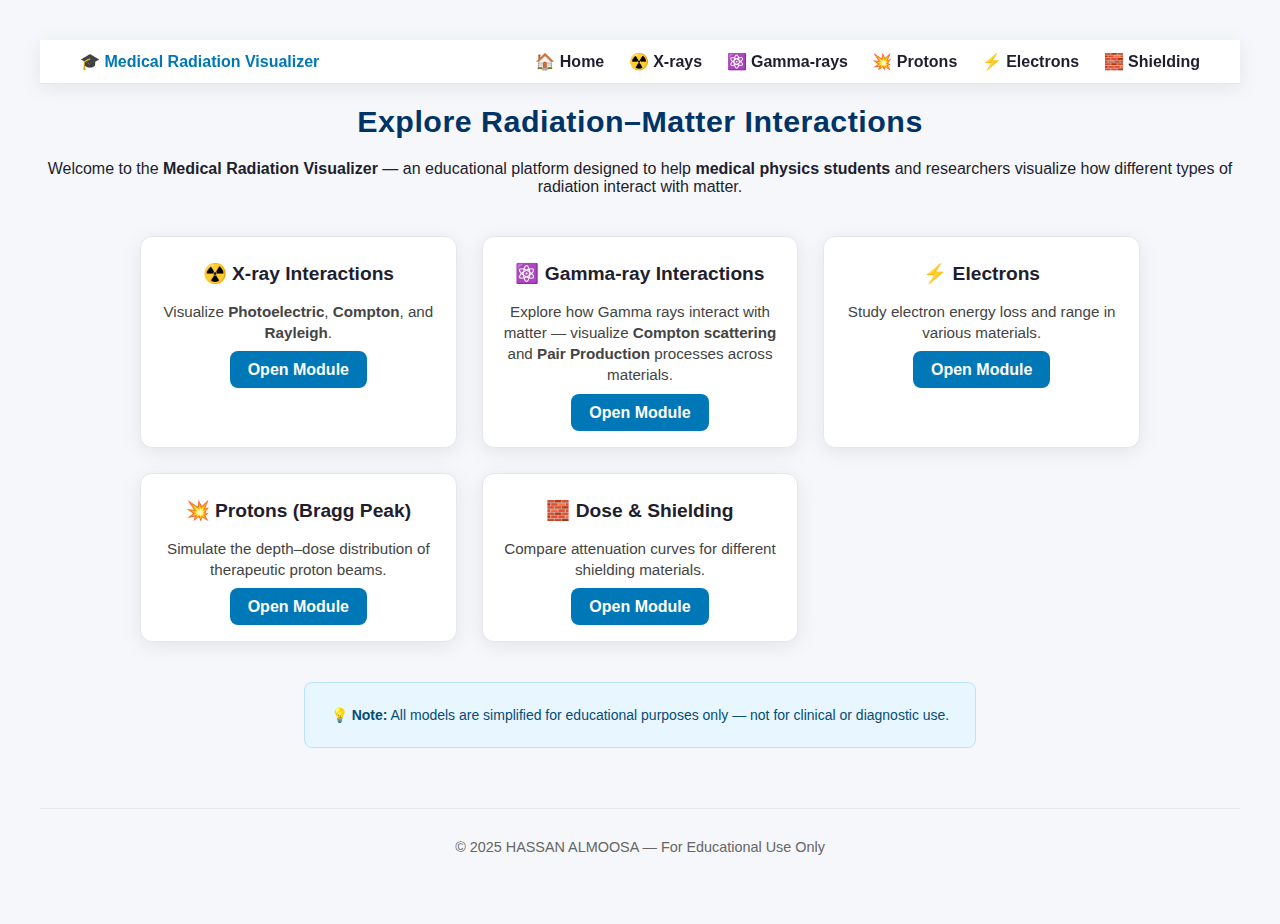
<file: templates/index.html>
<!DOCTYPE html>
<html lang="en">
<head>
  <meta charset="UTF-8" />
  <meta name="viewport" content="width=device-width, initial-scale=1.0" />
  <title>🎓 Medical Radiation Visualizer</title>
  <link rel="stylesheet" href="/static/css/style.css" />
</head>

<body>
  <!-- 🌐 Navigation Bar -->
  <nav class="navbar">
    <div class="nav-left">
      <a href="/" class="brand">🎓 Medical Radiation Visualizer</a>
    </div>
    <div class="nav-right">
      <a href="/">🏠 Home</a>
      <a href="/xray">☢️ X-rays</a>
      <a href="/gamma">⚛️ Gamma-rays</a>
      <a href="/proton">💥 Protons</a>
      <a href="/electron">⚡ Electrons</a>
      <a href="/shielding">🧱 Shielding</a>
    </div>
  </nav>

  <!-- 🧠 Main Content -->
  <main class="main-content">
    <section class="intro">
      <h1>Explore Radiation–Matter Interactions</h1>
      <p>
        Welcome to the <b>Medical Radiation Visualizer</b> — an educational platform
        designed to help <b>medical physics students</b> and researchers visualize
        how different types of radiation interact with matter.
      </p>
    </section>

    <!-- 🧩 Module Selection -->
    <section class="modules">
      <div class="module-card">
        <h2>☢️ X-ray Interactions</h2>
        <p>Visualize <b>Photoelectric</b>, <b>Compton</b>, and <b>Rayleigh</b>.</p>
        <a href="/xray" class="btn">Open Module</a>
      </div>
      <div class="module-card">
        <h2>⚛️ Gamma-ray Interactions</h2>
        <p>Explore how Gamma rays interact with matter — visualize <b>Compton scattering</b> and <b>Pair Production</b> processes across materials.</p>
        <a href="/gamma" class="btn">Open Module</a>
      </div>
      <div class="module-card">
        <h2>⚡ Electrons</h2>
        <p>Study electron energy loss and range in various materials.</p>
        <a href="/electron" class="btn">Open Module</a>
      </div>

      <div class="module-card">
        <h2>💥 Protons (Bragg Peak)</h2>
        <p>Simulate the depth–dose distribution of therapeutic proton beams.</p>
        <a href="/proton" class="btn">Open Module</a>
      </div>

      <div class="module-card">
        <h2>🧱 Dose & Shielding</h2>
        <p>Compare attenuation curves for different shielding materials.</p>
        <a href="/shielding" class="btn">Open Module</a>
      </div>
    </section>

    <!-- 💡 Educational Note -->
    <section class="note">
      <p>
        💡 <b>Note:</b> All models are simplified for educational purposes only — not for clinical or diagnostic use.
      </p>
    </section>
  </main>

  <!-- 📘 Footer -->
  <footer>
    <p>© 2025 HASSAN ALMOOSA — For Educational Use Only</p>
  </footer>
</body>
</html>
</file>
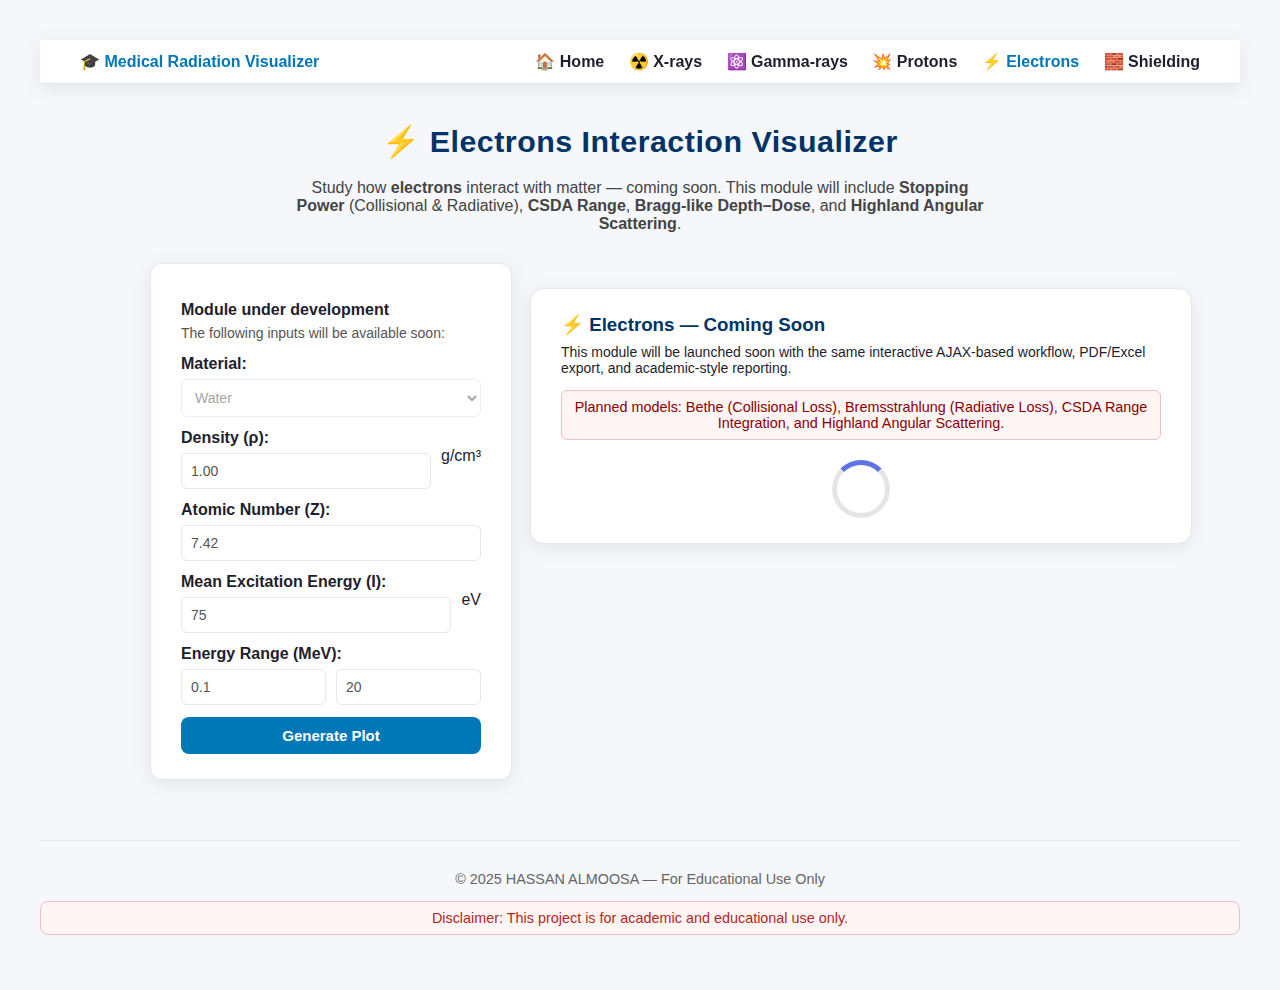
<file: templates/electron.html>
<!DOCTYPE html>
<html lang="en">
<head>
  <meta charset="UTF-8" />
  <meta name="viewport" content="width=device-width, initial-scale=1.0" />
  <title>⚡ Electrons Interaction Visualizer</title>
  <link rel="stylesheet" href="/static/css/style.css" />
</head>

<body>
  <!-- 🌐 Navigation Bar -->
  <nav class="navbar">
    <div class="nav-left">
      <a href="/" class="brand">🎓 Medical Radiation Visualizer</a>
    </div>
    <div class="nav-right">
      <a href="/">🏠 Home</a>
      <a href="/xray">☢️ X-rays</a>
      <a href="/gamma">⚛️ Gamma-rays</a>
      <a href="/proton">💥 Protons</a>
      <a href="/electron" class="active">⚡ Electrons</a>
      <a href="/shielding">🧱 Shielding</a>
    </div>
  </nav>

  <!-- 🧠 Main Content -->
  <main class="container">
    <h1>⚡ Electrons Interaction Visualizer</h1>
    <p class="lead">
      Study how <b>electrons</b> interact with matter — coming soon.
      This module will include <b>Stopping Power</b> (Collisional & Radiative),
      <b>CSDA Range</b>, <b>Bragg-like Depth–Dose</b>, and
      <b>Highland Angular Scattering</b>.
    </p>

    <div class="two-column">
      <!-- 🧾 Left Panel (Placeholder Form) -->
      <div class="left-panel">
        <form method="POST" class="card proton-form" id="electronForm">
          <label>Module under development</label>
          <p style="margin:6px 0 14px; font-size:14px; color:#555;">
            The following inputs will be available soon:
          </p>

          <label>Material:</label>
          <select disabled>
            <option>Water</option>
          </select>

          <label>Density (ρ):</label>
          <div class="input-group">
            <input type="number" step="0.01" value="1.00" disabled />
            <span class="unit">g/cm³</span>
          </div>

          <label>Atomic Number (Z):</label>
          <input type="number" step="0.1" value="7.42" disabled />

          <label>Mean Excitation Energy (I):</label>
          <div class="input-group">
            <input type="number" step="0.1" value="75" disabled />
            <span class="unit">eV</span>
          </div>

          <label>Energy Range (MeV):</label>
          <div class="input-group">
            <input type="number" step="0.1" value="0.1" disabled />
            <input type="number" step="0.1" value="20" disabled />
          </div>

          <button type="button" disabled>Generate Plot</button>
        </form>
      </div>

      <!-- 📊 Right Panel (Coming Soon Card) -->
      <div class="right-panel">
        <div class="result proton-result">
          <h3>⚡ Electrons — Coming Soon</h3>
          <p>
            This module will be launched soon with the same interactive
            AJAX-based workflow, PDF/Excel export, and academic-style reporting.
          </p>

          <div class="note" style="margin-top:14px;">
            Planned models: Bethe (Collisional Loss), Bremsstrahlung (Radiative Loss),
            CSDA Range Integration, and Highland Angular Scattering.
          </div>

          <div class="plot" style="text-align:center; margin-top:16px;">
            <div class="spinner" aria-label="Loading preview"></div>
          </div>
        </div>
      </div>
    </div>
  </main>

  <footer>
    <p>© 2025 HASSAN ALMOOSA — For Educational Use Only</p>
    <div class="disclaimer">
      Disclaimer: This project is for academic and educational use only.
    </div>
  </footer>

  <script src="/static/js/main.js"></script>
</body>
</html>
</file>
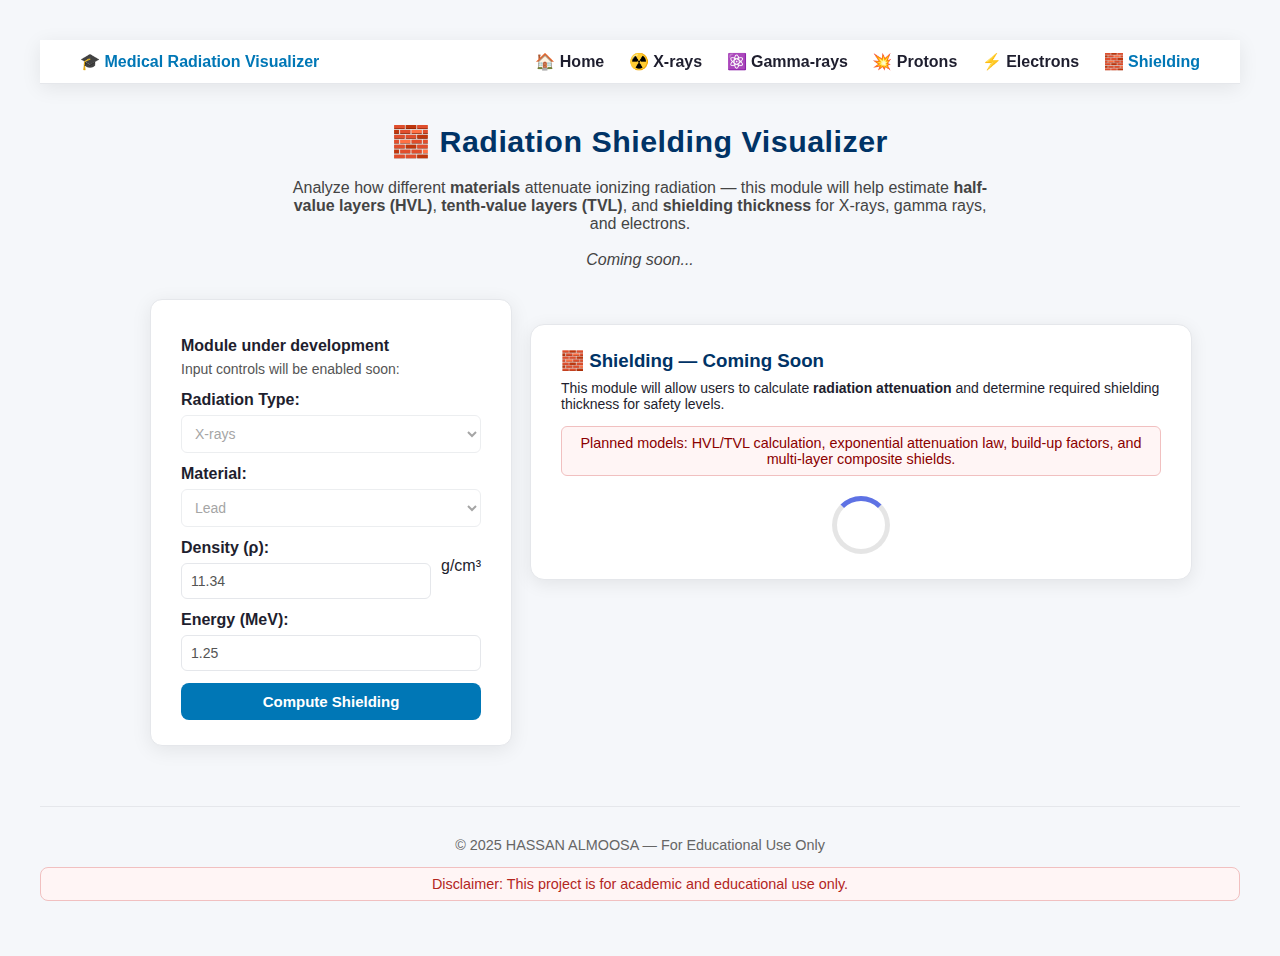
<file: templates/shielding.html>
<!DOCTYPE html>
<html lang="en">
<head>
  <meta charset="UTF-8" />
  <meta name="viewport" content="width=device-width, initial-scale=1.0" />
  <title>🧱 Radiation Shielding Visualizer</title>
  <link rel="stylesheet" href="/static/css/style.css" />
</head>

<body>
  <!-- 🌐 Navigation Bar -->
  <nav class="navbar">
    <div class="nav-left">
      <a href="/" class="brand">🎓 Medical Radiation Visualizer</a>
    </div>
    <div class="nav-right">
      <a href="/">🏠 Home</a>
      <a href="/xray">☢️ X-rays</a>
      <a href="/gamma">⚛️ Gamma-rays</a>
      <a href="/proton">💥 Protons</a>
      <a href="/electron">⚡ Electrons</a>
      <a href="/shielding" class="active">🧱 Shielding</a>
    </div>
  </nav>

  <!-- 🧠 Main Content -->
  <main class="container">
    <h1>🧱 Radiation Shielding Visualizer</h1>
    <p class="lead">
      Analyze how different <b>materials</b> attenuate ionizing radiation —
      this module will help estimate <b>half-value layers (HVL)</b>,
      <b>tenth-value layers (TVL)</b>, and <b>shielding thickness</b> for X-rays,
      gamma rays, and electrons.
      <br><br><i>Coming soon...</i>
    </p>

    <div class="two-column">
      <!-- 🧾 Left Panel (Placeholder Form) -->
      <div class="left-panel">
        <form method="POST" class="card proton-form" id="shieldingForm">
          <label>Module under development</label>
          <p style="margin:6px 0 14px; font-size:14px; color:#555;">
            Input controls will be enabled soon:
          </p>

          <label>Radiation Type:</label>
          <select disabled>
            <option>X-rays</option>
            <option>Gamma-rays</option>
            <option>Electrons</option>
          </select>

          <label>Material:</label>
          <select disabled>
            <option>Lead</option>
            <option>Concrete</option>
            <option>Water</option>
          </select>

          <label>Density (ρ):</label>
          <div class="input-group">
            <input type="number" step="0.01" value="11.34" disabled />
            <span class="unit">g/cm³</span>
          </div>

          <label>Energy (MeV):</label>
          <input type="number" step="0.1" value="1.25" disabled />

          <button type="button" disabled>Compute Shielding</button>
        </form>
      </div>

      <!-- 📊 Right Panel (Coming Soon Card) -->
      <div class="right-panel">
        <div class="result proton-result">
          <h3>🧱 Shielding — Coming Soon</h3>
          <p>
            This module will allow users to calculate
            <b>radiation attenuation</b> and determine
            required shielding thickness for safety levels.
          </p>

          <div class="note" style="margin-top:14px;">
            Planned models: HVL/TVL calculation, exponential attenuation law,
            build-up factors, and multi-layer composite shields.
          </div>

          <div class="plot" style="text-align:center; margin-top:16px;">
            <div class="spinner" aria-label="Loading preview"></div>
          </div>
        </div>
      </div>
    </div>
  </main>

  <footer>
    <p>© 2025 HASSAN ALMOOSA — For Educational Use Only</p>
    <div class="disclaimer">
      Disclaimer: This project is for academic and educational use only.
    </div>
  </footer>

  <script src="/static/js/main.js"></script>
</body>
</html>
</file>
<file: static/css/style.css>
/* ================================================================
   🌈 Medical Radiation Visualizer — Unified Style
   Author: Hasan
   Version: 1.0
   Description:
   A clean, educational design system for all modules:
   X-ray, Electrons, Protons, Shielding, Index.
   ================================================================= */

/* ------------------------------------------------
   ✨ Root Variables (Light Theme)
--------------------------------------------------*/
:root {
  --bg: #f5f7fa;
  --card-bg: #ffffff;
  --text: #1e1e2e;
  --accent: #0077b6;
  --accent-hover: #005f86;
  --border: #e5e7eb;
  --radius: 12px;
  --shadow: 0 4px 20px rgba(0, 0, 0, 0.08);
  --transition: 0.25s ease-in-out;
}

/* Dark theme (optional toggle in future) */
[data-theme="dark"] {
  --bg: #121212;
  --card-bg: #1e1e1e;
  --text: #e5e5e5;
  --accent: #64b5f6;
  --accent-hover: #42a5f5;
  --border: #333;
  --shadow: 0 4px 25px rgba(255, 255, 255, 0.05);
}

/* ------------------------------------------------
   ⚙️ Base Layout
--------------------------------------------------*/
body {
  margin: 0;
  padding: 40px;
  background: var(--bg);
  font-family: "Segoe UI", "Cairo", sans-serif;
  color: var(--text);
  text-align: center;
  transition: background var(--transition), color var(--transition);
}

.container {
  max-width: 800px;
  margin: auto;
}

/* ------------------------------------------------
   🎓 Module Cards (for index.html)
--------------------------------------------------*/
.modules {
  display: grid;
  grid-template-columns: repeat(auto-fit, minmax(260px, 1fr));
  gap: 25px;
  justify-content: center;
  align-items: stretch;
  margin: 40px auto;
  max-width: 1000px;
  padding: 0 20px;
}

.module-card {
  background: var(--card-bg);
  border-radius: var(--radius);
  box-shadow: var(--shadow);
  border: 1px solid var(--border);
  padding: 25px 20px;
  transition: transform var(--transition), box-shadow var(--transition);
}

.module-card:hover {
  transform: translateY(-5px);
  box-shadow: 0 8px 24px rgba(0, 0, 0, 0.12);
}

.module-card h2 {
  margin-top: 0;
  color: var(--text);
  font-size: 1.2rem;
}

.module-card p {
  color: #444;
  font-size: 0.95rem;
  margin-bottom: 18px;
  line-height: 1.4;
}

.module-card .btn {
  background: var(--accent);
  color: #fff;
  text-decoration: none;
  padding: 10px 18px;
  border-radius: 8px;
  font-weight: 600;
  transition: background var(--transition), transform var(--transition);
}

.module-card .btn:hover {
  background: var(--accent-hover);
  transform: translateY(-3px);
}

/* 🔹 Responsive Tweaks */
@media (max-width: 700px) {
  .modules {
    grid-template-columns: repeat(auto-fit, minmax(220px, 1fr));
    gap: 20px;
  }
}


/* ------------------------------------------------
   🧭 Navigation & Header
--------------------------------------------------*/
.nav {
  margin-bottom: 25px;
}
.nav a {
  color: var(--accent);
  text-decoration: none;
  margin: 0 12px;
  font-weight: 600;
  transition: color var(--transition);
}
.nav a:hover {
  color: var(--accent-hover);
}

h1 {
  font-size: 2rem;
  font-weight: 700;
  color: #004080;
  letter-spacing: 0.5px;
}

h3 {
  color: var(--text);
}
p.lead {
  color: #555;
  margin-top: 0;
}

/* ------------------------------------------------
   🧱 Form Elements
--------------------------------------------------*/
form {
  background: var(--card-bg);
  border-radius: var(--radius);
  box-shadow: var(--shadow);
  display: inline-block;
  padding: 25px 35px;
  text-align: left;
  margin-bottom: 30px;
  width: 100%;
  max-width: 380px;
  border: 1px solid var(--border);
  transition: background var(--transition);
}

label {
  display: block;
  margin-top: 10px;
  font-weight: 600;
}

input[type="number"],
select {
  width: 100%;
  margin-top: 6px;
  padding: 8px;
  border: 1px solid var(--border);
  border-radius: 6px;
  font-size: 14px;
  outline: none;
  background: #fff;
}
input:focus,
select:focus {
  border-color: var(--accent);
}

button {
  background-color: var(--accent);
  color: white;
  padding: 10px 20px;
  border: none;
  border-radius: 8px;
  cursor: pointer;
  margin-top: 15px;
  width: 100%;
  font-weight: 600;
  font-size: 15px;
  transition: background var(--transition), transform var(--transition);
}
button:hover {
  background-color: var(--accent-hover);
  transform: translateY(-2px);
}

/* ------------------------------------------------
   🧾 Info Notes / Cards
--------------------------------------------------*/
.note {
  background: #e8f6ff;
  color: #064d72;
  border: 1px solid #bde3fb;
  border-radius: 8px;
  padding: 10px 15px;
  margin: 20px auto;
  max-width: 640px;
  font-size: 14px;
  text-align: center;
}

/* ------------------------------------------------
   📊 Result Section
--------------------------------------------------*/
.result {
  background: var(--card-bg);
  border-radius: var(--radius);
  box-shadow: var(--shadow);
  border: 1px solid var(--border);
  max-width: 800px;
  margin: 30px auto;
  padding: 25px;
  text-align: left;
  transition: background var(--transition);
}
.result h3 {
  margin-top: 0;
}
.result p {
  font-size: 14px;
  margin: 4px 0;
}
.plot img {
  width: 100%;
  height: auto;
  border-radius: 8px;
  margin-top: 10px;
  box-shadow: 0 3px 10px rgba(0, 0, 0, 0.12);
}

/* ------------------------------------------------
   🧭 Main Menu Buttons (index.html)
--------------------------------------------------*/
.menu {
  display: flex;
  flex-wrap: wrap;
  justify-content: center;
  margin-top: 25px;
}
.btn {
  background: var(--accent);
  color: #fff;
  padding: 12px 24px;
  border-radius: 10px;
  margin: 10px;
  text-decoration: none;
  font-weight: bold;
  transition: background var(--transition), transform var(--transition);
}
.btn:hover {
  background: var(--accent-hover);
  transform: translateY(-2px);
}

/* ------------------------------------------------
   🌙 Future Dark Mode toggle (optional)
--------------------------------------------------*/
.theme-toggle {
  position: fixed;
  top: 15px;
  right: 20px;
  background: var(--accent);
  color: #fff;
  border: none;
  border-radius: 50%;
  width: 38px;
  height: 38px;
  cursor: pointer;
  font-size: 18px;
  transition: background var(--transition), transform var(--transition);
}
.theme-toggle:hover {
  background: var(--accent-hover);
  transform: rotate(20deg);
}


/* ------------------------------------------------
   📱 Footer
--------------------------------------------------*/

footer {
  margin-top: 40px;
  font-size: 0.9rem;
  color: #666;
  border-top: 1px solid var(--border);
  padding-top: 15px;
}


/* ------------------------------------------------
   📱 Responsive
--------------------------------------------------*/
@media (max-width: 600px) {
  body {
    padding: 25px;
  }
  form {
    padding: 20px;
    width: 100%;
  }
  h1 {
    font-size: 1.5rem;
  }
}

/* ================================================================
   🎓 Academic Unified Layout — Navbar & Enhanced Cards
================================================================ */

/* ---------------------------
   🧭 Top Navigation Bar
----------------------------*/
.navbar {
  background: var(--card-bg);
  box-shadow: var(--shadow);
  border-bottom: 1px solid var(--border);
  display: flex;
  justify-content: space-between;
  align-items: center;
  padding: 12px 40px;
  position: sticky;
  top: 0;
  z-index: 100;
}

.navbar .brand {
  color: var(--accent);
  font-weight: 700;
  font-size: 1rem;
  text-decoration: none;
}

.navbar .nav-right a {
  margin-left: 20px;
  text-decoration: none;
  color: var(--text);
  font-weight: 600;
  transition: color var(--transition);
}

.navbar .nav-right a:hover,
.navbar .nav-right a.active {
  color: var(--accent);
}

/* ---------------------------
   🧾 Card layout for modules (X-ray etc)
----------------------------*/
.card {
  background: var(--card-bg);
  border-radius: var(--radius);
  box-shadow: var(--shadow);
  border: 1px solid var(--border);
  padding: 25px 30px;
  max-width: 400px;
  margin: 30px auto;
  text-align: left;
  transition: transform var(--transition), box-shadow var(--transition);
}

.card:hover {
  transform: translateY(-2px);
  box-shadow: 0 6px 24px rgba(0, 0, 0, 0.08);
}

.input-group {
  display: flex;
  gap: 10px;
}

.checkbox {
  margin-top: 12px;
  display: flex;
  align-items: center;
  gap: 6px;
  font-weight: 600;
}

/* ---------------------------
   🧠 Headings & Container Refinements
----------------------------*/
main.container {
  margin-top: 40px;
  text-align: center;
}

main h1 {
  font-size: 1.9rem;
  font-weight: 700;
  color: #003366;
}

main .lead {
  color: #444;
  font-size: 1rem;
  max-width: 700px;
  margin: 0 auto 25px;
}

/* ============================================================
Two-Column Layout (Form | Plot)
============================================================ */

.two-column {
  display: flex;
  flex-direction: row;
  justify-content: center;
  align-items: flex-start;
  gap: 80px;
  flex-wrap: nowrap;           
  margin-top: 30px;
}

.left-panel {
  flex: 1;
  max-width: 360px;
  min-width: 300px;
}

.right-panel {
  flex: 2;                  
  min-width: 600px;
  display: flex;
  flex-direction: column;
  align-items: center;
}

/* 🎯 Results box */
.right-panel .result {
  background: #fff;
  border-radius: 14px;
  padding: 25px 30px;
  box-shadow: 0 4px 18px rgba(0, 0, 0, 0.08);
  width: 100%;
}

/* 📊 Plot image */
.right-panel .plot img {
  display: block;
  width: 100%;
  max-width: 800px;
  height: auto;
  margin: 15px auto 0;
  border-radius: 10px;
}

/* 📱 Responsive fallback */
@media (max-width: 1100px) {
  .two-column {
    flex-direction: column;
    align-items: center;
    flex-wrap: wrap;
  }
  .left-panel,
  .right-panel {
    min-width: auto;
    max-width: 95%;
  }
}

/* ============================================================
   🧩 Custom Material Input Styling (name + Z)
   ============================================================ */

/* ============================================================
   ✨ Adjust layout for Custom Material box (prevent overflow)
   ============================================================ */

#custom1,
#custom2 {
  background: #fafafa;
  border: 1px solid #ddd;
  border-radius: 10px;
  padding: 12px 14px;
  margin-top: 10px;
  box-shadow: 0 1px 3px rgba(0, 0, 0, 0.05);
  transition: 0.3s ease;
  width: 100%;
  max-width: 100%;
  box-sizing: border-box;
}

#custom1:hover,
#custom2:hover {
  border-color: var(--accent, #0077b6);
  box-shadow: 0 2px 6px rgba(0, 119, 182, 0.15);
}

#custom1 label,
#custom2 label {
  display: block;
  font-weight: 600;
  margin-bottom: 6px;
  color: #333;
}

#custom1 input,
#custom2 input {
  width: 95%;
  padding: 8px 10px;
  margin-bottom: 10px;
  border: 1px solid #ccc;
  border-radius: 6px;
  font-size: 15px;
  transition: 0.2s ease;
  box-sizing: border-box;
}

#custom1 input:focus,
#custom2 input:focus {
  border-color: var(--accent, #0077b6);
  box-shadow: 0 0 0 2px rgba(0, 119, 182, 0.2);
  outline: none;
}

#custom1 input[type="number"]::-webkit-inner-spin-button,
#custom2 input[type="number"]::-webkit-inner-spin-button {
  opacity: 0.5;
}

/* Optional small animation when showing custom box */
#custom1,
#custom2 {
  animation: fadeIn 0.3s ease;
}

@keyframes fadeIn {
  from { opacity: 0; transform: translateY(-5px); }
  to { opacity: 1; transform: translateY(0); }
}



/* ================================
   🔄 Loading Spinner Animation
================================ */
.spinner {
  width: 48px;
  height: 48px;
  border: 5px solid rgba(0,0,0,0.1);
  border-top-color: #5e72e4;
  border-radius: 50%;
  animation: spin 0.9s linear infinite;
  margin: 0 auto;
}

@keyframes spin {
  to { transform: rotate(360deg); }
}


/* ---------------------------
   🧩 Footer Enhancement
----------------------------*/
footer {
  text-align: center;
  margin-top: 60px;
  padding: 15px 0;
  font-size: 0.9rem;
  color: #666;
  border-top: 1px solid var(--border);
  background: var(--bg);
}

.disclaimer {
  margin-top: 12px;
  font-size: 0.9rem;
  color: #b3261e;            /* accessible red */
  background: #fff5f5;
  border: 1px solid #f1c0c0;
  border-radius: 8px;
  padding: 8px 12px;
}

/* ============================================================
   ⚛️ Proton Module — Form & Results Consistency
============================================================ */
.proton-form {
  background: var(--card-bg);
  border-radius: var(--radius);
  box-shadow: var(--shadow);
  border: 1px solid var(--border);
  padding: 25px 30px;
  text-align: left;
  max-width: 380px;
  margin: auto;
  transition: background var(--transition), transform var(--transition);
}

.proton-form:hover {
  transform: translateY(-2px);
  box-shadow: 0 6px 24px rgba(0, 0, 0, 0.08);
}

.proton-form label {
  font-weight: 600;
  margin-top: 12px;
  display: block;
}

.proton-form input[type="number"],
.proton-form select {
  width: 100%;
  margin-top: 6px;
  padding: 9px;
  border: 1px solid var(--border);
  border-radius: 6px;
  font-size: 14px;
  outline: none;
  background: #fff;
  box-sizing: border-box;
}

.proton-form input:focus,
.proton-form select:focus {
  border-color: var(--accent);
  box-shadow: 0 0 0 2px rgba(0, 119, 182, 0.2);
}

/* 🎯 Buttons */
.proton-form button {
  background: var(--accent);
  color: #fff;
  font-weight: 600;
  border: none;
  border-radius: 8px;
  padding: 10px;
  margin-top: 12px;
  cursor: pointer;
  width: 100%;
  transition: all var(--transition);
}

.proton-form button:hover {
  background: var(--accent-hover);
  transform: translateY(-2px);
}

/* 📊 Proton Result Card */
.proton-result {
  background: var(--card-bg);
  border-radius: var(--radius);
  box-shadow: var(--shadow);
  border: 1px solid var(--border);
  padding: 25px 30px;
  text-align: left;
  margin: 25px auto;
  max-width: 800px;
}

.proton-result h3 {
  margin-top: 0;
  color: #003366;
}

.proton-result .plot img {
  width: 100%;
  border-radius: 8px;
  box-shadow: 0 3px 10px rgba(0, 0, 0, 0.12);
  margin-top: 10px;
}

/* ============================================================
   ✏️ Proton Form — unify text input style
============================================================ */
.proton-form input[type="text"] {
  width: 100%;
  margin-top: 6px;
  padding: 9px;
  border: 1px solid var(--border);
  border-radius: 6px;
  font-size: 14px;
  outline: none;
  background: #fff;
  box-sizing: border-box;
  transition: border var(--transition), box-shadow var(--transition);
}

.proton-form input[type="text"]:focus {
  border-color: var(--accent);
  box-shadow: 0 0 0 2px rgba(0, 119, 182, 0.2);
}

.proton-result .note {
  margin-top: 15px;
  background: #fff5f5;
  color: #8b0000;
  border: 1px solid #f1c0c0;
  border-radius: 6px;
  padding: 8px 12px;
  text-align: center;
  font-size: 0.9rem;
}

/* ✅ Responsive fix */
@media (max-width: 700px) {
  .proton-form {
    width: 100%;
    padding: 20px;
  }
}

/* ⚙️ Proton alignment refinement — remove extra gaps */
.result .meta p {
  margin-top: 2px;
  margin-bottom: 2px;
  line-height: 1.4;
}

.result h3 {
  margin-bottom: 8px;
  margin-top: 0;
}

/* يحافظ على الاتساق العام */
.result {
  padding-top: 18px;
}
</file>
